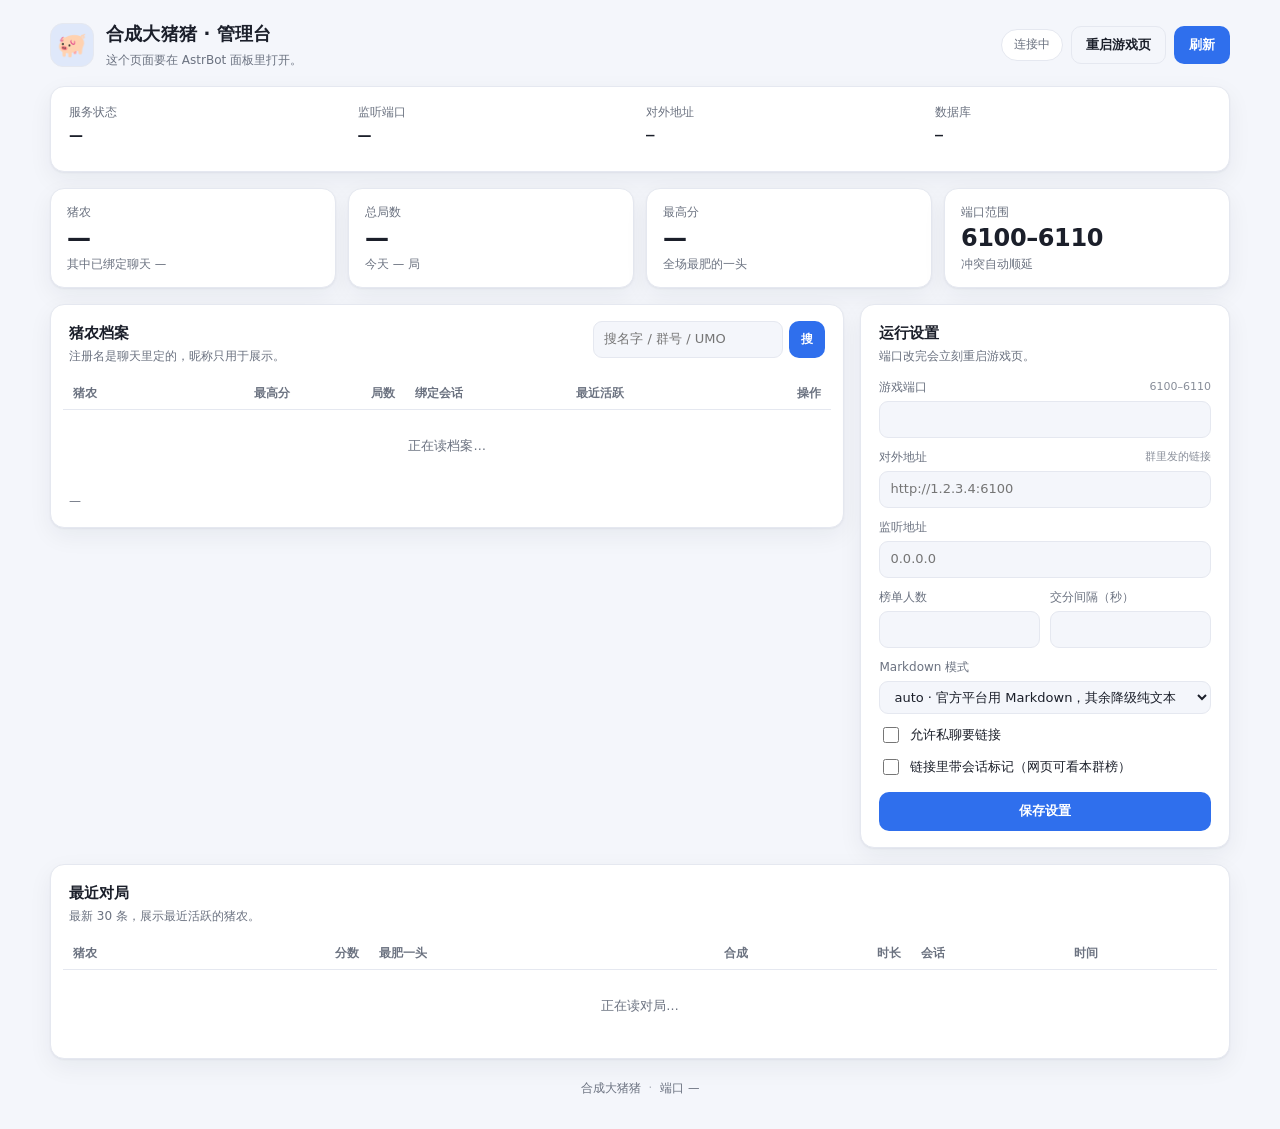
<file: views/admin/index.html>
<!doctype html>
<html lang="zh-CN" data-theme="light">
<head>
<meta charset="utf-8">
<meta name="viewport" content="width=device-width, initial-scale=1">
<title>合成大猪猪 · 管理台</title>
<link rel="stylesheet" href="./style.css">
</head>
<body>
<div class="page">
  <header class="head">
    <div class="title">
      <span class="logo" aria-hidden="true">🐖</span>
      <div>
        <h1>合成大猪猪 · 管理台</h1>
        <p class="sub" id="subtitle">正在连接面板…</p>
      </div>
    </div>
    <div class="head-actions">
      <span class="pill" id="servicePill">连接中</span>
      <button class="btn ghost" id="restartBtn" type="button">重启游戏页</button>
      <button class="btn" id="refreshBtn" type="button">刷新</button>
    </div>
  </header>

  <section class="card service">
    <div class="service-main">
      <div class="service-item">
        <span class="label">服务状态</span>
        <strong id="svcState">—</strong>
      </div>
      <div class="service-item">
        <span class="label">监听端口</span>
        <strong id="svcPort">—</strong>
      </div>
      <div class="service-item wide">
        <span class="label">对外地址</span>
        <strong id="svcUrl" class="mono">—</strong>
      </div>
      <div class="service-item">
        <span class="label">数据库</span>
        <strong id="svcDb" class="mono small">—</strong>
      </div>
    </div>
    <p class="service-note" id="svcNote"></p>
  </section>

  <section class="stats">
    <div class="stat card">
      <span class="label">猪农</span>
      <strong id="statPlayers">—</strong>
      <small>其中已绑定聊天 <span id="statBound">—</span></small>
    </div>
    <div class="stat card">
      <span class="label">总局数</span>
      <strong id="statRuns">—</strong>
      <small>今天 <span id="statToday">—</span> 局</small>
    </div>
    <div class="stat card">
      <span class="label">最高分</span>
      <strong id="statTop">—</strong>
      <small>全场最肥的一头</small>
    </div>
    <div class="stat card">
      <span class="label">端口范围</span>
      <strong id="statPortRange">6100–6110</strong>
      <small>冲突自动顺延</small>
    </div>
  </section>

  <section class="grid">
    <div class="card players-card">
      <div class="card-head">
        <div>
          <h2>猪农档案</h2>
          <p class="hint">注册名是聊天里定的，昵称只用于展示。</p>
        </div>
        <div class="search">
          <input id="searchInput" type="search" placeholder="搜名字 / 群号 / UMO" spellcheck="false">
          <button class="btn small" id="searchBtn" type="button">搜</button>
        </div>
      </div>
      <div class="table-wrap">
        <table class="table">
          <thead>
            <tr>
              <th>猪农</th>
              <th class="num">最高分</th>
              <th class="num">局数</th>
              <th>绑定会话</th>
              <th>最近活跃</th>
              <th class="ops">操作</th>
            </tr>
          </thead>
          <tbody id="playerRows">
            <tr><td colspan="6" class="empty">正在读档案…</td></tr>
          </tbody>
        </table>
      </div>
      <div class="table-foot">
        <span id="playerCount">—</span>
        <button class="btn ghost small" id="morePlayers" type="button" hidden>再看 100 条</button>
      </div>
    </div>

    <div class="card settings-card">
      <div class="card-head">
        <div>
          <h2>运行设置</h2>
          <p class="hint">端口改完会立刻重启游戏页。</p>
        </div>
      </div>
      <form id="configForm" class="form" autocomplete="off">
        <label class="field">
          <span>游戏端口 <em>6100–6110</em></span>
          <input id="cfgPort" type="number" min="6100" max="6110" step="1" required>
        </label>
        <label class="field">
          <span>对外地址 <em>群里发的链接</em></span>
          <input id="cfgUrl" type="text" placeholder="http://1.2.3.4:6100" spellcheck="false">
        </label>
        <label class="field">
          <span>监听地址</span>
          <input id="cfgHost" type="text" placeholder="0.0.0.0" spellcheck="false">
        </label>
        <div class="row">
          <label class="field">
            <span>榜单人数</span>
            <input id="cfgBoard" type="number" min="3" max="20" step="1">
          </label>
          <label class="field">
            <span>交分间隔（秒）</span>
            <input id="cfgInterval" type="number" min="0" max="60" step="0.5">
          </label>
        </div>
        <label class="field">
          <span>Markdown 模式</span>
          <select id="cfgMd">
            <option value="auto">auto · 官方平台用 Markdown，其余降级纯文本</option>
            <option value="always">always · 始终 Markdown</option>
            <option value="never">never · 始终纯文本</option>
          </select>
        </label>
        <label class="check">
          <input id="cfgPrivate" type="checkbox">
          <span>允许私聊要链接</span>
        </label>
        <label class="check">
          <input id="cfgSession" type="checkbox">
          <span>链接里带会话标记（网页可看本群榜）</span>
        </label>
        <button class="btn block" id="saveBtn" type="submit">保存设置</button>
      </form>
    </div>
  </section>

  <section class="card runs-card">
    <div class="card-head">
      <div>
        <h2>最近对局</h2>
        <p class="hint">最新 30 条，展示最近活跃的猪农。</p>
      </div>
    </div>
    <div class="table-wrap">
      <table class="table">
        <thead>
          <tr>
            <th>猪农</th>
            <th class="num">分数</th>
            <th>最肥一头</th>
            <th class="num">合成</th>
            <th class="num">时长</th>
            <th>会话</th>
            <th>时间</th>
          </tr>
        </thead>
        <tbody id="runRows">
          <tr><td colspan="7" class="empty">正在读对局…</td></tr>
        </tbody>
      </table>
    </div>
  </section>

  <footer class="foot">
    <span id="footVersion">合成大猪猪</span>
    <span class="dot">·</span>
    <span id="footPort">端口 —</span>
  </footer>
</div>

<div class="toast hidden" id="toast" role="status"></div>
<script type="module" src="./app.js"></script>
</body>
</html>
</file>
<file: views/admin/style.css>
:root {
  --bg: #f4f6fb;
  --card: #ffffff;
  --text: #1b1f2a;
  --muted: #6b7280;
  --line: #e5e8f0;
  --accent: #2f6fed;
  --accent-soft: rgba(47, 111, 237, 0.1);
  --good: #159a55;
  --bad: #d33a3a;
  --warn: #c47b10;
  --shadow: 0 1px 2px rgba(20, 28, 50, 0.05), 0 8px 24px rgba(20, 28, 50, 0.06);
  --radius: 14px;
}

[data-theme="dark"] {
  --bg: #12141b;
  --card: #191c26;
  --text: #e7eaf3;
  --muted: #94a0b8;
  --line: #2a3040;
  --accent: #6f9bff;
  --accent-soft: rgba(111, 155, 255, 0.14);
  --good: #4ade80;
  --bad: #f87171;
  --warn: #fbbf24;
  --shadow: 0 1px 2px rgba(0, 0, 0, 0.3), 0 10px 30px rgba(0, 0, 0, 0.25);
}

* {
  box-sizing: border-box;
}

html,
body {
  margin: 0;
  padding: 0;
}

body {
  background: var(--bg);
  color: var(--text);
  font: 14px/1.6 "PingFang SC", "Microsoft YaHei", "Noto Sans SC", system-ui, -apple-system,
    "Segoe UI", sans-serif;
  -webkit-font-smoothing: antialiased;
  padding: 20px;
}

.page {
  max-width: 1180px;
  margin: 0 auto;
  display: flex;
  flex-direction: column;
  gap: 16px;
}

/* ================= 顶部 ================= */

.head {
  display: flex;
  align-items: center;
  justify-content: space-between;
  gap: 16px;
  flex-wrap: wrap;
}

.title {
  display: flex;
  align-items: center;
  gap: 12px;
  min-width: 0;
}

.logo {
  width: 44px;
  height: 44px;
  display: grid;
  place-items: center;
  font-size: 24px;
  border-radius: 13px;
  background: var(--accent-soft);
  border: 1px solid var(--line);
  flex: none;
}

.title h1 {
  margin: 0;
  font-size: 18px;
  font-weight: 650;
  letter-spacing: 0.2px;
}

.sub {
  margin: 2px 0 0;
  color: var(--muted);
  font-size: 12px;
}

.head-actions {
  display: flex;
  align-items: center;
  gap: 8px;
  flex-wrap: wrap;
}

.pill {
  padding: 5px 12px;
  border-radius: 999px;
  border: 1px solid var(--line);
  background: var(--card);
  font-size: 12px;
  color: var(--muted);
  white-space: nowrap;
}

.pill.ok {
  color: var(--good);
  border-color: color-mix(in srgb, var(--good) 35%, var(--line));
  background: color-mix(in srgb, var(--good) 10%, var(--card));
}

.pill.bad {
  color: var(--bad);
  border-color: color-mix(in srgb, var(--bad) 35%, var(--line));
  background: color-mix(in srgb, var(--bad) 9%, var(--card));
}

/* ================= 通用 ================= */

.card {
  background: var(--card);
  border: 1px solid var(--line);
  border-radius: var(--radius);
  box-shadow: var(--shadow);
  padding: 16px 18px;
}

.btn {
  appearance: none;
  border: 1px solid transparent;
  border-radius: 10px;
  padding: 8px 14px;
  font: inherit;
  font-size: 13px;
  font-weight: 600;
  color: #fff;
  background: var(--accent);
  cursor: pointer;
  transition: filter 0.15s ease, background 0.15s ease, opacity 0.15s ease;
  white-space: nowrap;
}

.btn:hover {
  filter: brightness(1.06);
}

.btn:disabled {
  opacity: 0.55;
  cursor: progress;
}

.btn.ghost {
  background: transparent;
  color: var(--text);
  border-color: var(--line);
}

.btn.ghost:hover {
  background: var(--accent-soft);
}

.btn.small {
  padding: 6px 11px;
  font-size: 12px;
}

.btn.mini {
  padding: 4px 9px;
  font-size: 12px;
  border-radius: 8px;
  margin-right: 6px;
}

.btn.danger {
  background: transparent;
  color: var(--bad);
  border-color: color-mix(in srgb, var(--bad) 40%, var(--line));
}

.btn.danger:hover {
  background: color-mix(in srgb, var(--bad) 10%, transparent);
}

.btn.block {
  width: 100%;
  margin-top: 4px;
}

.label {
  color: var(--muted);
  font-size: 12px;
}

.good {
  color: var(--good);
}

.bad-text {
  color: var(--bad);
}

.warn-text {
  color: var(--warn);
}

.dim {
  color: var(--muted);
}

.strong {
  font-weight: 650;
}

.mono {
  font-family: ui-monospace, SFMono-Regular, Menlo, Consolas, "Liberation Mono", monospace;
}

.small {
  font-size: 12px;
}

.hint {
  margin: 2px 0 0;
  color: var(--muted);
  font-size: 12px;
}

/* ================= 服务 ================= */

.service {
  display: flex;
  flex-direction: column;
  gap: 8px;
}

.service-main {
  display: grid;
  grid-template-columns: repeat(4, minmax(0, 1fr));
  gap: 12px;
}

.service-item {
  display: flex;
  flex-direction: column;
  gap: 2px;
  min-width: 0;
}

.service-item.wide {
  grid-column: span 1;
}

.service-item strong {
  font-size: 14px;
  font-weight: 650;
  overflow: hidden;
  text-overflow: ellipsis;
  white-space: nowrap;
}

.service-note {
  margin: 0;
  font-size: 12px;
  color: var(--muted);
}

/* ================= 统计 ================= */

.stats {
  display: grid;
  grid-template-columns: repeat(4, minmax(0, 1fr));
  gap: 12px;
}

.stat {
  display: flex;
  flex-direction: column;
  gap: 2px;
  padding: 14px 16px;
}

.stat strong {
  font-size: 24px;
  line-height: 1.2;
  font-weight: 680;
  letter-spacing: -0.4px;
}

.stat small {
  color: var(--muted);
  font-size: 11.5px;
}

/* ================= 布局 ================= */

.grid {
  display: grid;
  grid-template-columns: minmax(0, 2.15fr) minmax(280px, 1fr);
  gap: 16px;
  align-items: start;
}

.card-head {
  display: flex;
  align-items: flex-start;
  justify-content: space-between;
  gap: 12px;
  margin-bottom: 12px;
  flex-wrap: wrap;
}

.card-head h2 {
  margin: 0;
  font-size: 15px;
  font-weight: 650;
}

.search {
  display: flex;
  gap: 6px;
}

.search input {
  width: 190px;
}

input,
select {
  font: inherit;
  font-size: 13px;
  color: var(--text);
  background: var(--bg);
  border: 1px solid var(--line);
  border-radius: 9px;
  padding: 7px 10px;
  outline: none;
  transition: border-color 0.15s ease, box-shadow 0.15s ease;
  width: 100%;
}

input:focus,
select:focus {
  border-color: var(--accent);
  box-shadow: 0 0 0 3px var(--accent-soft);
}

input:disabled {
  opacity: 0.6;
}

/* ================= 表格 ================= */

.table-wrap {
  overflow-x: auto;
  margin: 0 -6px;
}

.table {
  width: 100%;
  border-collapse: collapse;
  font-size: 13px;
  min-width: 620px;
}

.table th {
  text-align: left;
  font-size: 11.5px;
  font-weight: 600;
  color: var(--muted);
  padding: 6px 10px;
  border-bottom: 1px solid var(--line);
  white-space: nowrap;
}

.table td {
  padding: 9px 10px;
  border-bottom: 1px solid color-mix(in srgb, var(--line) 70%, transparent);
  vertical-align: middle;
}

.table tr:last-child td {
  border-bottom: none;
}

.table .num {
  text-align: right;
  font-variant-numeric: tabular-nums;
  white-space: nowrap;
}

.table .ops {
  text-align: right;
  white-space: nowrap;
}

.table .empty {
  color: var(--muted);
  text-align: center;
  padding: 26px 10px;
  font-size: 12.5px;
}

.who-name {
  font-weight: 600;
  display: flex;
  align-items: center;
  gap: 6px;
}

.who-sub {
  color: var(--muted);
  font-size: 11.5px;
}

.badge {
  font-size: 10px;
  font-weight: 600;
  color: var(--accent);
  background: var(--accent-soft);
  border-radius: 999px;
  padding: 1px 7px;
}

.bind-cell {
  max-width: 230px;
}

.bind-cell small {
  font-size: 10.5px;
}

.table-foot {
  display: flex;
  align-items: center;
  justify-content: space-between;
  gap: 10px;
  padding-top: 10px;
  color: var(--muted);
  font-size: 12px;
}

/* ================= 表单 ================= */

.form {
  display: flex;
  flex-direction: column;
  gap: 10px;
}

.field {
  display: flex;
  flex-direction: column;
  gap: 4px;
}

.field > span {
  font-size: 12px;
  color: var(--muted);
  display: flex;
  justify-content: space-between;
  gap: 8px;
}

.field > span em {
  font-style: normal;
  font-size: 11px;
  opacity: 0.8;
}

.row {
  display: grid;
  grid-template-columns: 1fr 1fr;
  gap: 10px;
}

.check {
  display: flex;
  align-items: center;
  gap: 8px;
  font-size: 12.5px;
  color: var(--text);
  cursor: pointer;
}

.check input {
  width: 16px;
  height: 16px;
  accent-color: var(--accent);
  padding: 0;
  flex: none;
}

/* ================= 其他 ================= */

.foot {
  display: flex;
  align-items: center;
  justify-content: center;
  gap: 8px;
  color: var(--muted);
  font-size: 11.5px;
  padding: 4px 0 12px;
}

.dot {
  opacity: 0.5;
}

.toast {
  position: fixed;
  left: 50%;
  bottom: 26px;
  transform: translateX(-50%);
  background: var(--text);
  color: var(--card);
  padding: 9px 16px;
  border-radius: 999px;
  font-size: 12.5px;
  box-shadow: 0 10px 30px rgba(0, 0, 0, 0.25);
  z-index: 20;
  max-width: min(86vw, 520px);
  text-align: center;
}

.toast.error {
  background: var(--bad);
  color: #fff;
}

.hidden {
  display: none !important;
}

/* ================= 响应式 ================= */

@media (max-width: 900px) {
  .grid {
    grid-template-columns: minmax(0, 1fr);
  }

  .stats,
  .service-main {
    grid-template-columns: repeat(2, minmax(0, 1fr));
  }
}

@media (max-width: 560px) {
  body {
    padding: 12px;
  }

  .service-main,
  .stats {
    grid-template-columns: minmax(0, 1fr);
  }

  .head-actions {
    width: 100%;
  }

  .search {
    width: 100%;
  }

  .search input {
    width: 100%;
  }
}
</file>
